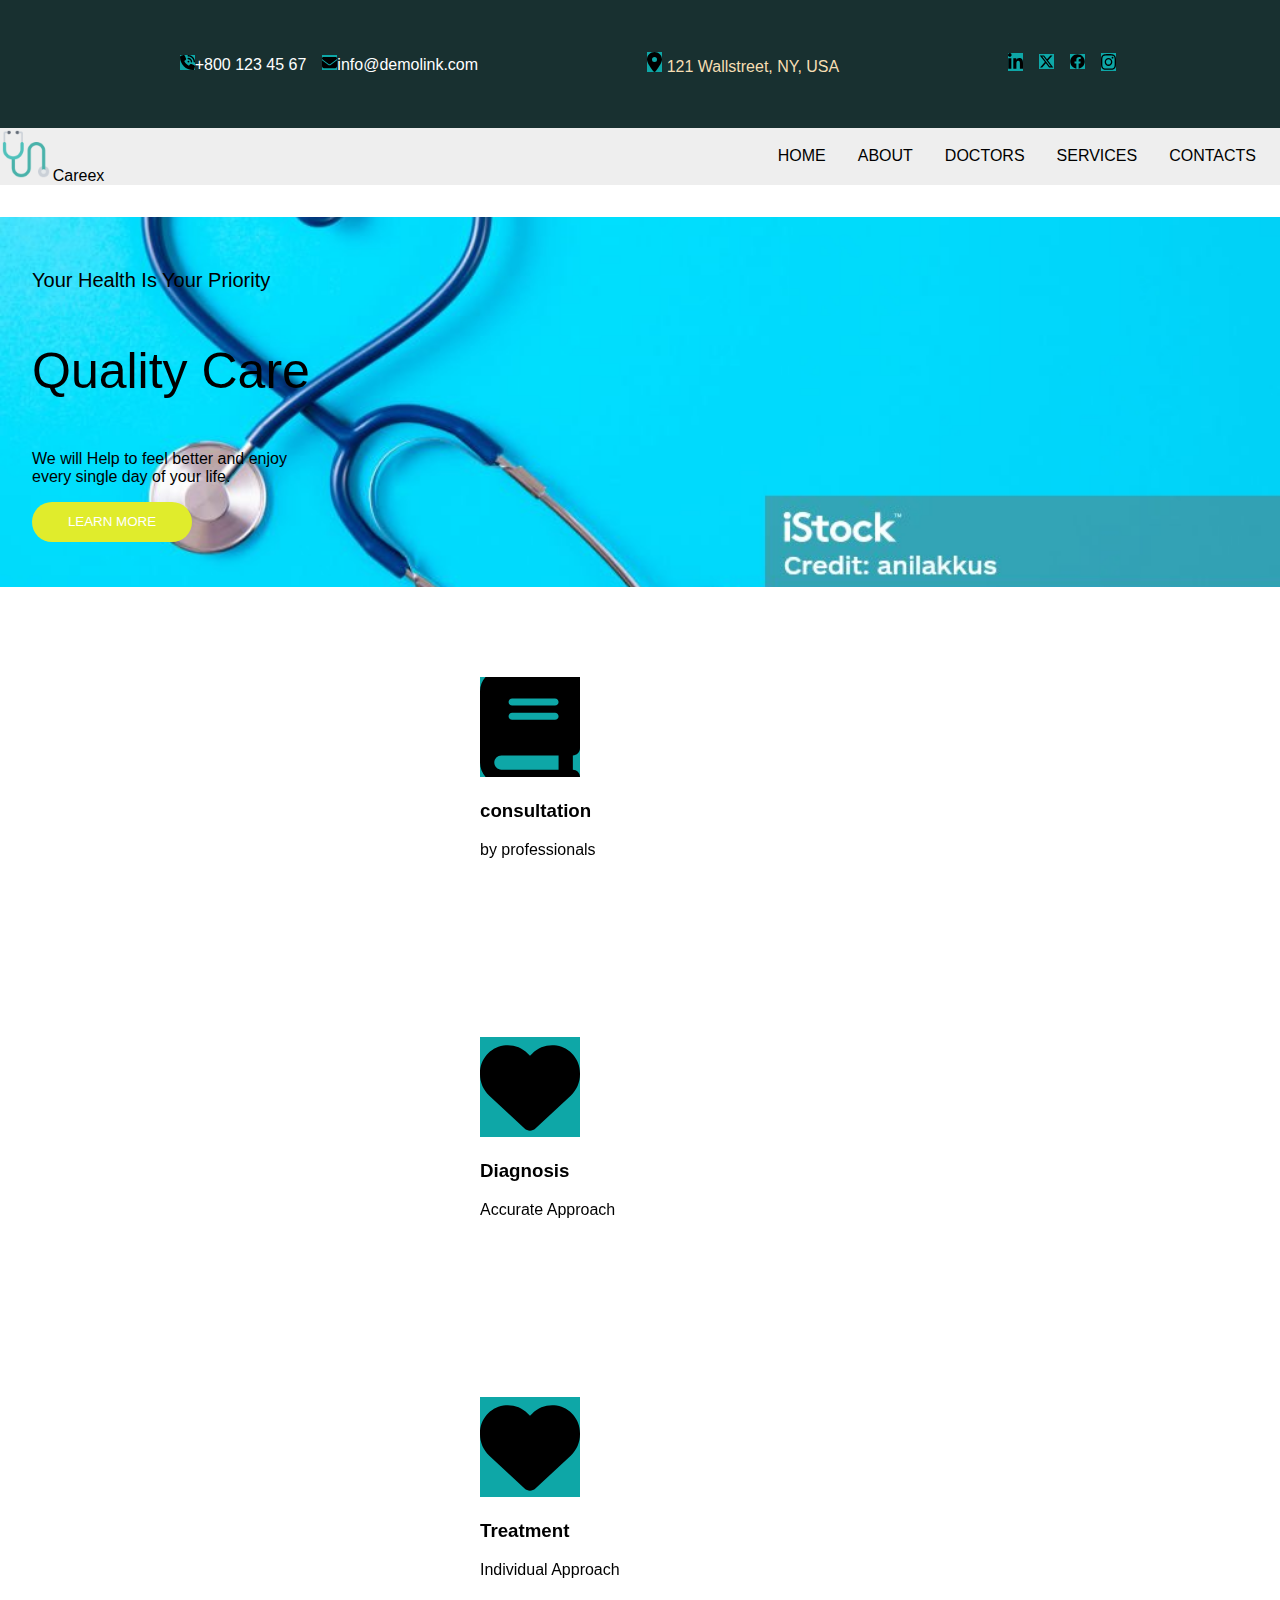
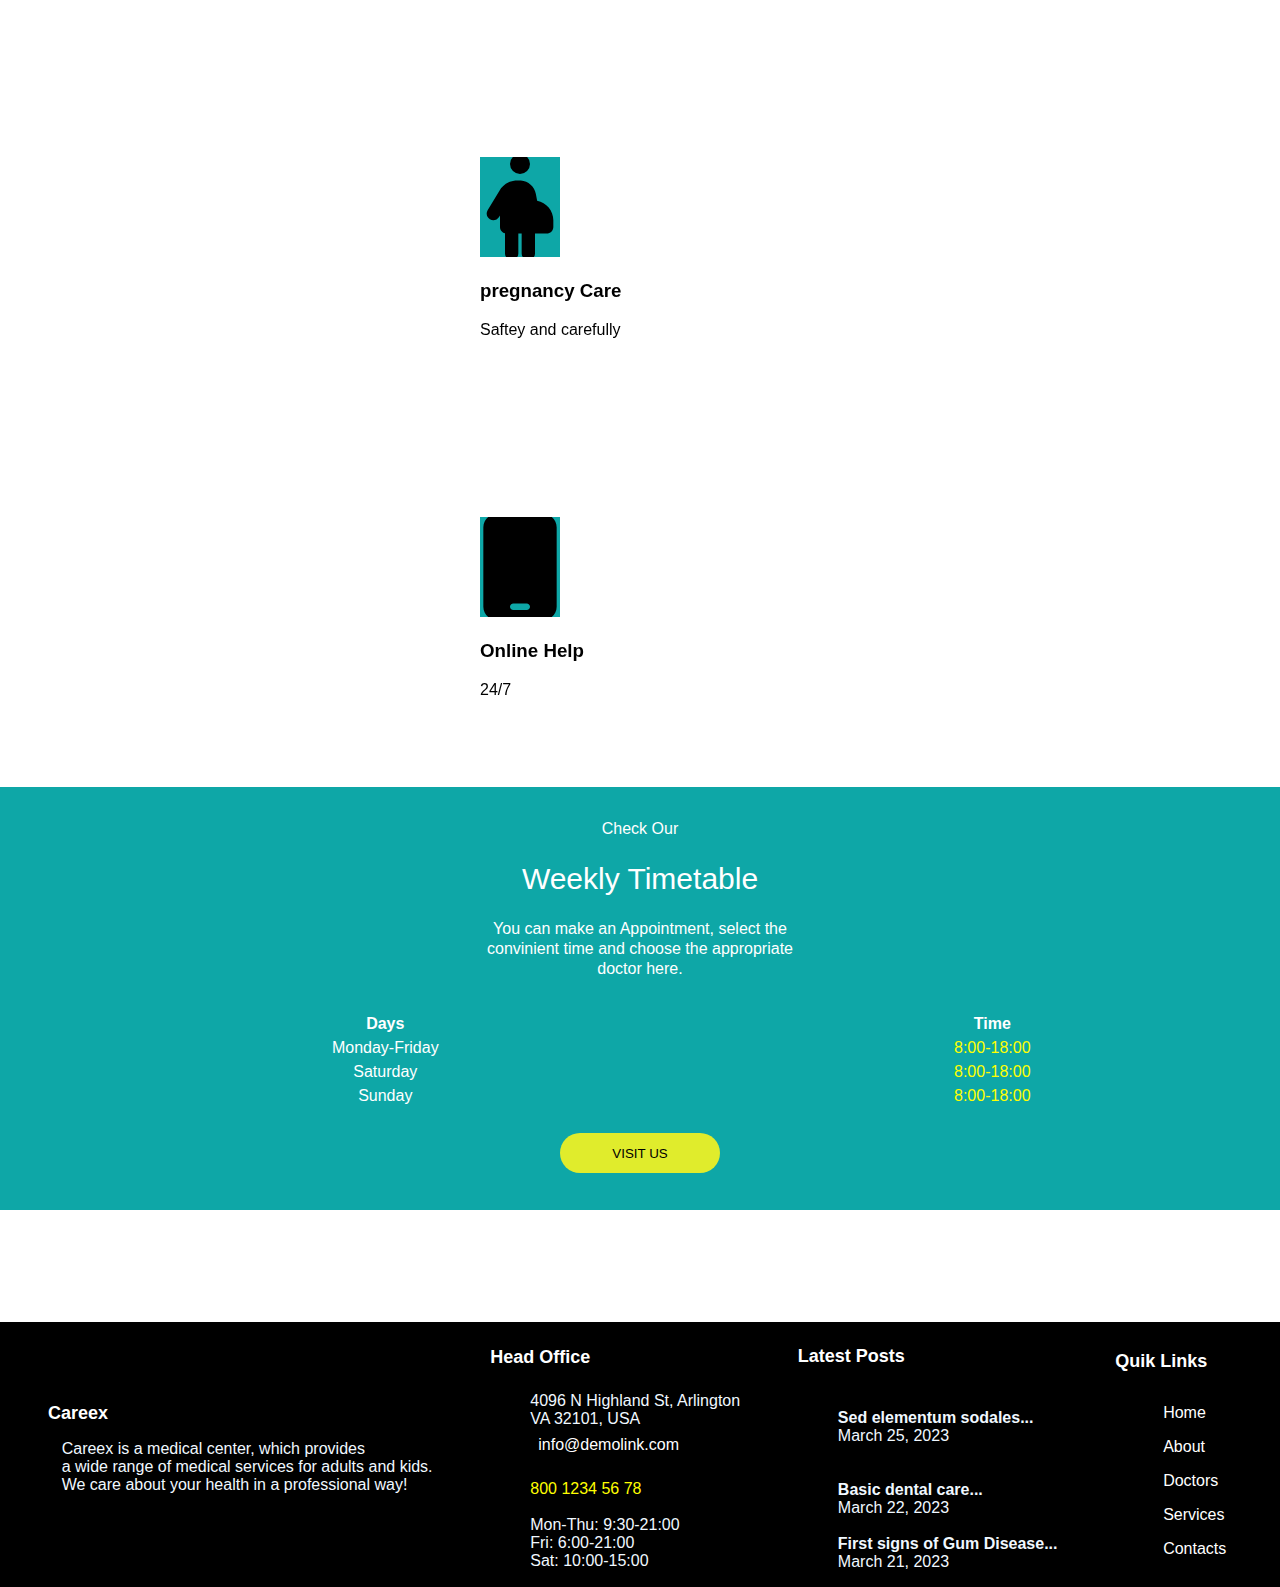
<file: index.html>
<!DOCTYPE html>
<html lang="en">
<head>
    <meta charset="UTF-8">
    <meta name="viewport" content="width=device-width, initial-scale=1.0">
    <link rel="stylesheet" href="late.css">
    <title>latemonster</title>
    <script src="Late.Js" defer></script>
</head>
<body>

<section class="header">

<div class="contacts">
  <a href="tel:+800 123 45 67"><img src="Images/phone.svg" 
    alt="contacts">+800 123 45 67</a>
    
  <a href="mailto:info@demolink.com"><img src="Images/mail.svg" 
    alt="contacts">info@demolink.com</a> </div>

<div>
  <img src="Images/locationb.svg" alt="contacts">
121 Wallstreet, NY, USA  </div>

<div class="social-links">
<a href="#"><img src="Images/linkedin-in.svg" alt="contacts"></a>
<a href="#"><img src="Images/x-twitter.svg" alt="contacts"></a>
<a href="#"><img src="Images/facebook.svg" alt="contacts"></a>
<a href="#"><img src="Images/instagram.svg" alt="contacts"></a>
</div>

</section>


  <header class="primary-header flex">
    <div>
      <img class="logo" src="logo.png" alt="logo">Careex 
    </div>
    <button class="mobile-nav" aria-controls="primary-navigation"
     aria-expanded="false">
    </button>
    <nav>
      <ul id="primary-navigation" class="primary-navigation flex"
      data-visible="false" aria-expanded="false">
        <li>
          <a href="index.html">HOME</a>
         </li>  
        <li> 
          <a href="about.html">ABOUT</a>
        </li>
        <li>
          <a href="doctors.html">DOCTORS</a>
        </li>
        <li>
          <a href="services.html">SERVICES</a>
        </li>
        <li>
          <a href="contacts.html">CONTACTS</a>
        </li>
    </ul>

    </nav>
       
    

  </header>
    
   
<div id="article">
  <p class="small">Your Health Is Your Priority</p> 
<p class="big">Quality Care</p>
<p>We will Help to feel better and enjoy <br>
    every single day of your life. <br>
</p>
 <button class="reach-out"><a href="about.html">LEARN MORE</a></button>
</div>

<div class="about-us">
  <div class="flip-card">
    <img src="Images/book-solid.svg" alt="consultation">
   <div class="text">
    <h3>consultation</h3>
    <p>by professionals</p>
  </div>
 
  </div>
</div>

<div class="about-us">
  <div class="flip-card">
    <img src="Images/heart-solid.svg" alt="consultation">
   <div class="text">
    <h3>Diagnosis</h3>
    <p>Accurate Approach</p>
  </div>
 
  </div>
</div>

<div class="about-us">
  <div class="flip-card">
    <img src="Images/heart-solid.svg" alt="consultation">
   <div class="text">
    <h3>Treatment</h3>
    <p>Individual Approach</p>
  </div>
 
  </div>
</div>

<div class="about-us">
  <div class="flip-card">
    <img src="Images/pregnant.svg" alt="consultation"  style="width: 80px;">
   <div class="text">
    <h3>pregnancy Care</h3>
    <p>Saftey and carefully</p>
  </div>
 
  </div>
</div>

<div class="about-us">
  <div class="flip-card">
    <img src="Images/mobile.svg" alt="consultation"  style="width: 80px;">
   <div class="text">
    <h3>Online Help</h3>
    <p>24/7</p>
  </div>
 
  </div>
</div>


<main>
    <P id="Check">Check Our</P>
    <p id="title">Weekly Timetable</p>
    <p>You can make an Appointment, select the <br>
    convinient time and choose the appropriate <br>
    doctor here.</p>
    <table>
        <tr>
        <th>Days</th>
        <th>Time</th>
    </tr>
    <tr>
        <td>Monday-Friday</td>
        <td class="time">8:00-18:00</td>
    </tr>
    <tr>
    <td>Saturday</td>
    <td class="time">8:00-18:00</td>
    </tr>
    <tr>
        <td>Sunday</td>
        <td class="time">8:00-18:00</td>
    </tr>
    </table>
    <a href="contacts.html"><button>VISIT US</button></a>
    </main>
    
      <div class="footer">
         <div class="row">
          <div class="footer-col">
  <h4 class="logo">Careex</h4>
  <p>Careex is a medical center, which provides <br>
     a wide range of medical services  for adults and kids. <br>
        We care about your health in a professional way! 
  </p>

          </div>
          <div class="footer-col">
              <h4>Head Office</h4>
              <ul>
     <li>4096 N Highland St, Arlington</li>
       <li>VA 32101, USA</li>
         <li><a href="mailto:info@demolink.com">info@demolink.com</a></li>
         <br>  <li  id="phonenum">800 1234 56 78</li> <br>

                <div id="date">
                <li >Mon-Thu: 9:30-21:00</li>
                <li>Fri: 6:00-21:00</li>
                <li>Sat: 10:00-15:00</li>
                </div>
                
              </ul>
              

                  </div>
                  <div class="footer-col">
                    <h4>Latest Posts</h4>
                      <ul>
                              
                                  <div class="Latest-posts">
                            <br>  <span>Sed elementum sodales...</span>
                                      <li>March 25, 2023</li> 
                                  </div> <br>
                                <div >
                                <br> <span>Basic dental care...</span>
                                        <li>March 22, 2023</li>
                                </div> <br>
                                <div>
                                      <span>First signs of Gum Disease...</span>
                                        <li>March 21, 2023</li>
                                </div>
                            
                            
                                  </div>
                                  <div class="footer-col">
                        <h4>Quik Links</h4>
                                      <ul>
             <a href="Index.html">Home</a>
                                            <a href="about.html">About</a>
                                          <a href="doctors.html">Doctors</a>
                                          <a href="services.html">Services</a>
                                          <a href="contacts.html">Contacts</a>
                                          
       </div>
    </div>
  </div>
</body>
</html>
</file>
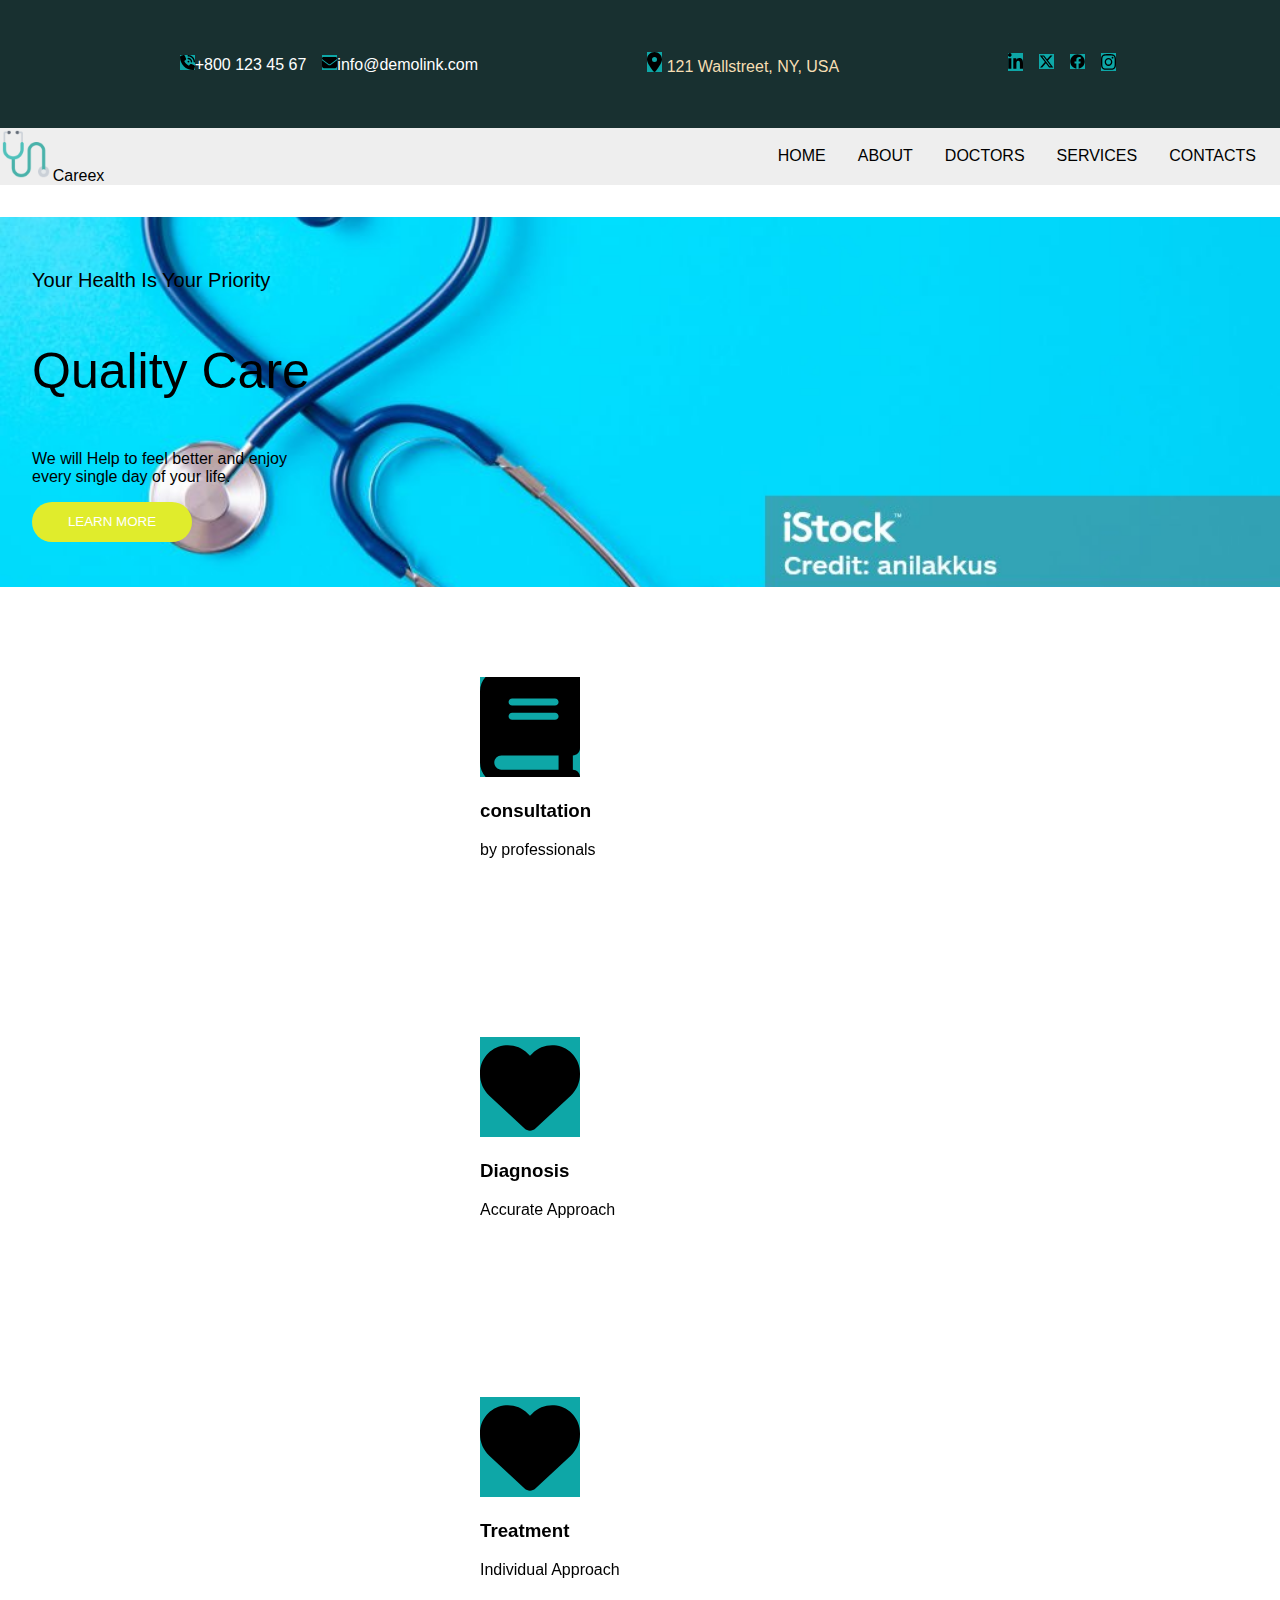
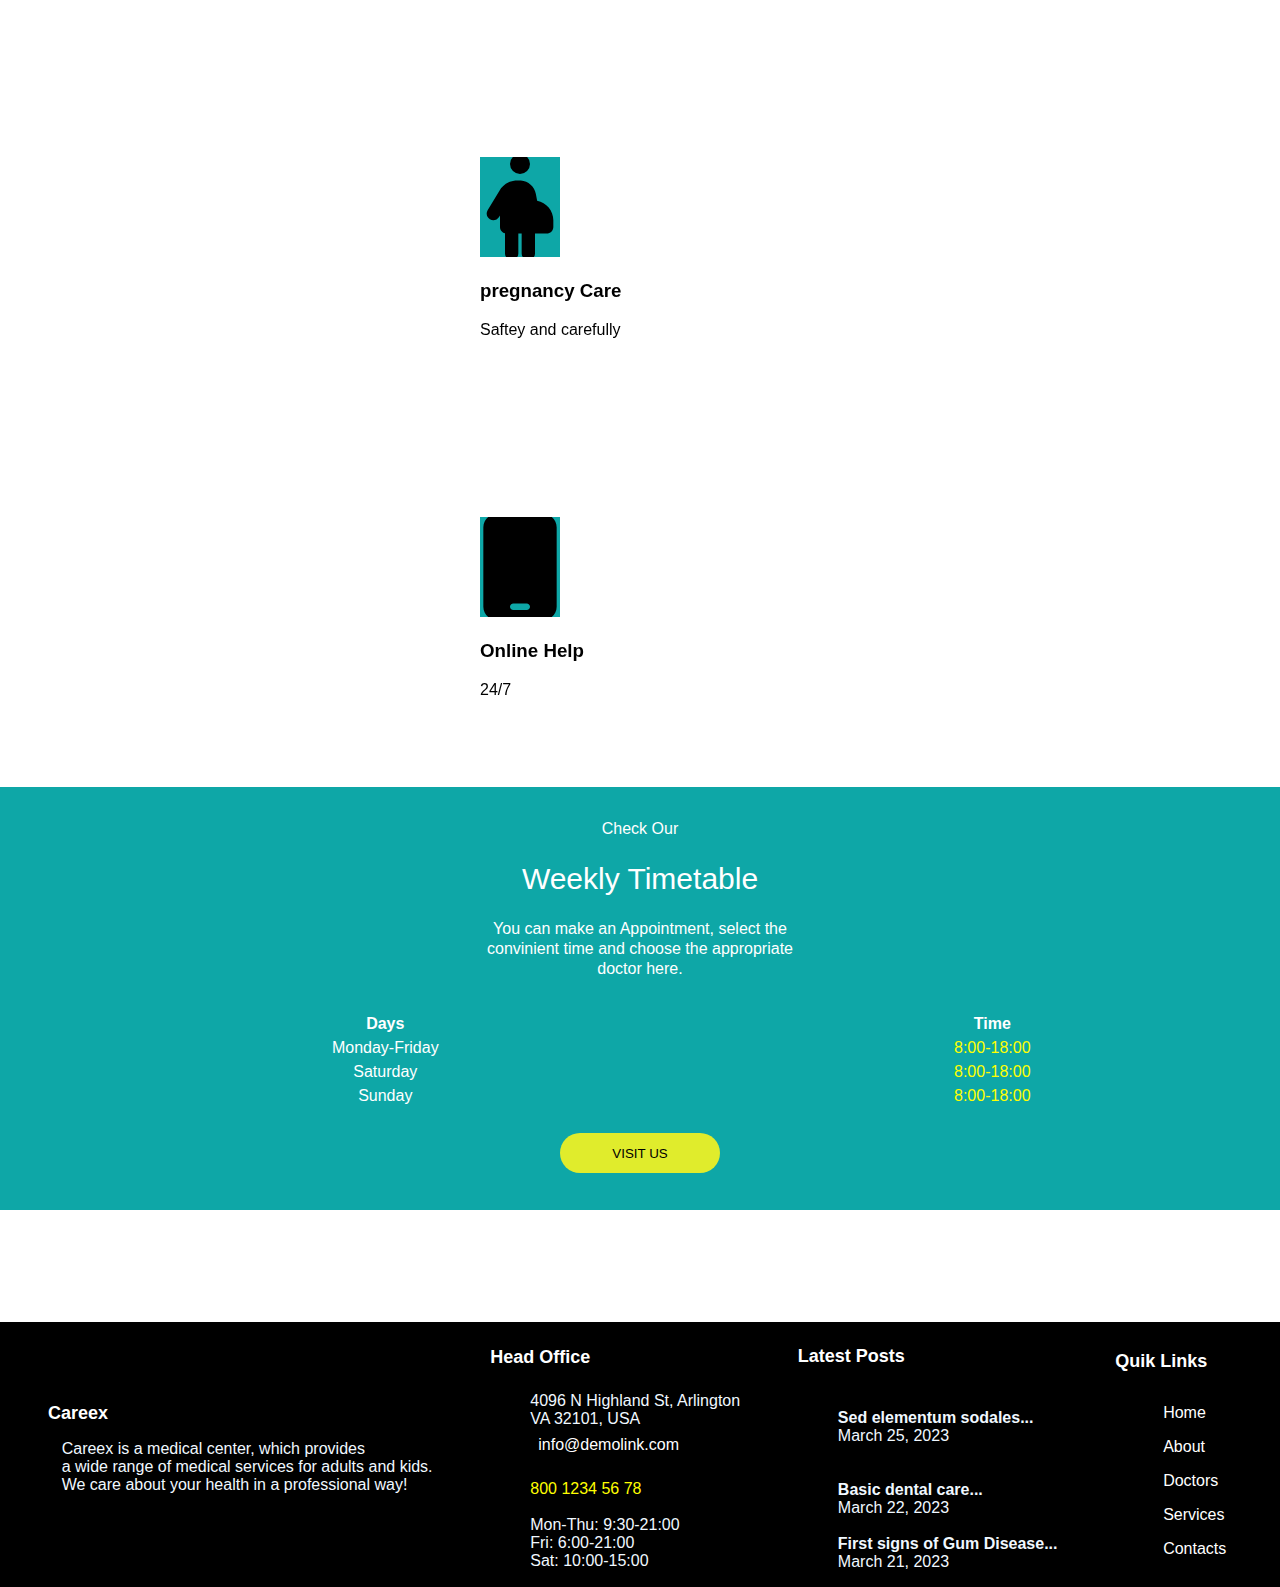
<file: Index.html>
<!DOCTYPE html>
<html lang="en">
<head>
    <meta charset="UTF-8">
    <meta name="viewport" content="width=device-width, initial-scale=1.0">
    <link rel="stylesheet" href="late.css">
    <title>latemonster</title>
    <script src="Late.Js" defer></script>
</head>
<body>

<section class="header">

<div class="contacts">
  <a href="tel:+800 123 45 67"><img src="Images/phone.svg" 
    alt="contacts">+800 123 45 67</a>
    
  <a href="mailto:info@demolink.com"><img src="Images/mail.svg" 
    alt="contacts">info@demolink.com</a> </div>

<div>
  <img src="Images/locationb.svg" alt="contacts">
121 Wallstreet, NY, USA  </div>

<div class="social-links">
<a href="#"><img src="Images/linkedin-in.svg" alt="contacts"></a>
<a href="#"><img src="Images/x-twitter.svg" alt="contacts"></a>
<a href="#"><img src="Images/facebook.svg" alt="contacts"></a>
<a href="#"><img src="Images/instagram.svg" alt="contacts"></a>
</div>

</section>


  <header class="primary-header flex">
    <div>
      <img class="logo" src="/Images/logo.png" alt="logo">Careex 
    </div>
    <button class="mobile-nav" aria-controls="primary-navigation"
     aria-expanded="false">
    </button>
    <nav>
      <ul id="primary-navigation" class="primary-navigation flex"
      data-visible="false" aria-expanded="false">
        <li>
          <a href="index.html">HOME</a>
         </li>  
        <li> 
          <a href="about.html">ABOUT</a>
        </li>
        <li>
          <a href="doctors.html">DOCTORS</a>
        </li>
        <li>
          <a href="services.html">SERVICES</a>
        </li>
        <li>
          <a href="contacts.html">CONTACTS</a>
        </li>
    </ul>

    </nav>
       
    

  </header>
    
   
<div id="article">
  <p class="small">Your Health Is Your Priority</p> 
<p class="big">Quality Care</p>
<p>We will Help to feel better and enjoy <br>
    every single day of your life. <br>
</p>
 <button class="reach-out"><a href="about.html">LEARN MORE</a></button>
</div>

<div class="about-us">
  <div class="flip-card">
    <img src="Images/book-solid.svg" alt="consultation">
   <div class="text">
    <h3>consultation</h3>
    <p>by professionals</p>
  </div>
 
  </div>
</div>

<div class="about-us">
  <div class="flip-card">
    <img src="Images/heart-solid.svg" alt="consultation">
   <div class="text">
    <h3>Diagnosis</h3>
    <p>Accurate Approach</p>
  </div>
 
  </div>
</div>

<div class="about-us">
  <div class="flip-card">
    <img src="Images/heart-solid.svg" alt="consultation">
   <div class="text">
    <h3>Treatment</h3>
    <p>Individual Approach</p>
  </div>
 
  </div>
</div>

<div class="about-us">
  <div class="flip-card">
    <img src="Images/pregnant.svg" alt="consultation"  style="width: 80px;">
   <div class="text">
    <h3>pregnancy Care</h3>
    <p>Saftey and carefully</p>
  </div>
 
  </div>
</div>

<div class="about-us">
  <div class="flip-card">
    <img src="Images/mobile.svg" alt="consultation"  style="width: 80px;">
   <div class="text">
    <h3>Online Help</h3>
    <p>24/7</p>
  </div>
 
  </div>
</div>


<main>
    <P id="Check">Check Our</P>
    <p id="title">Weekly Timetable</p>
    <p>You can make an Appointment, select the <br>
    convinient time and choose the appropriate <br>
    doctor here.</p>
    <table>
        <tr>
        <th>Days</th>
        <th>Time</th>
    </tr>
    <tr>
        <td>Monday-Friday</td>
        <td class="time">8:00-18:00</td>
    </tr>
    <tr>
    <td>Saturday</td>
    <td class="time">8:00-18:00</td>
    </tr>
    <tr>
        <td>Sunday</td>
        <td class="time">8:00-18:00</td>
    </tr>
    </table>
    <a href="contacts.html"><button>VISIT US</button></a>
    </main>
    
      <div class="footer">
         <div class="row">
          <div class="footer-col">
  <h4 class="logo">Careex</h4>
  <p>Careex is a medical center, which provides <br>
     a wide range of medical services  for adults and kids. <br>
        We care about your health in a professional way! 
  </p>

          </div>
          <div class="footer-col">
              <h4>Head Office</h4>
              <ul>
     <li>4096 N Highland St, Arlington</li>
       <li>VA 32101, USA</li>
         <li><a href="mailto:info@demolink.com">info@demolink.com</a></li>
         <br>  <li  id="phonenum">800 1234 56 78</li> <br>

                <div id="date">
                <li >Mon-Thu: 9:30-21:00</li>
                <li>Fri: 6:00-21:00</li>
                <li>Sat: 10:00-15:00</li>
                </div>
                
              </ul>
              

                  </div>
                  <div class="footer-col">
                    <h4>Latest Posts</h4>
                      <ul>
                              
                                  <div class="Latest-posts">
                            <br>  <span>Sed elementum sodales...</span>
                                      <li>March 25, 2023</li> 
                                  </div> <br>
                                <div >
                                <br> <span>Basic dental care...</span>
                                        <li>March 22, 2023</li>
                                </div> <br>
                                <div>
                                      <span>First signs of Gum Disease...</span>
                                        <li>March 21, 2023</li>
                                </div>
                            
                            
                                  </div>
                                  <div class="footer-col">
                        <h4>Quik Links</h4>
                                      <ul>
             <a href="Index.html">Home</a>
                                            <a href="about.html">About</a>
                                          <a href="doctors.html">Doctors</a>
                                          <a href="services.html">Services</a>
                                          <a href="contacts.html">Contacts</a>
                                          
       </div>
    </div>
  </div>
</body>
</html>
</file>
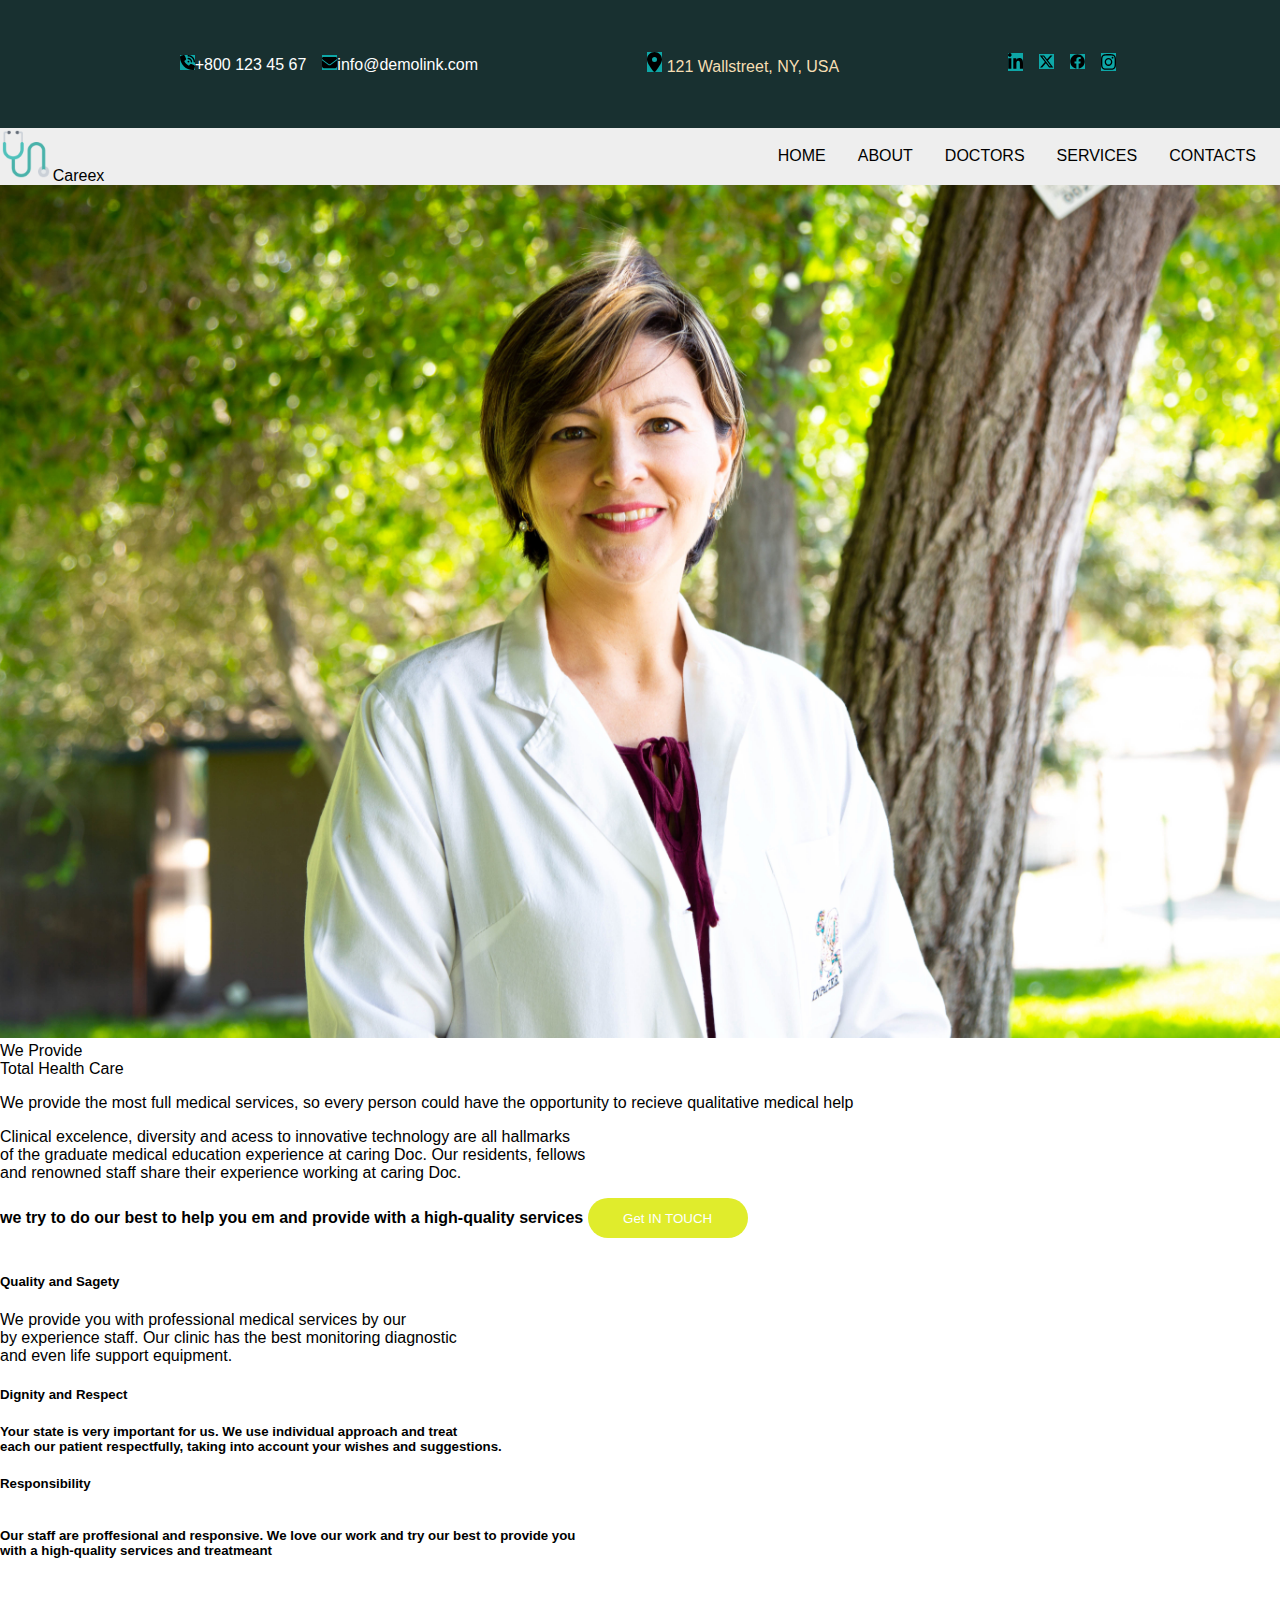
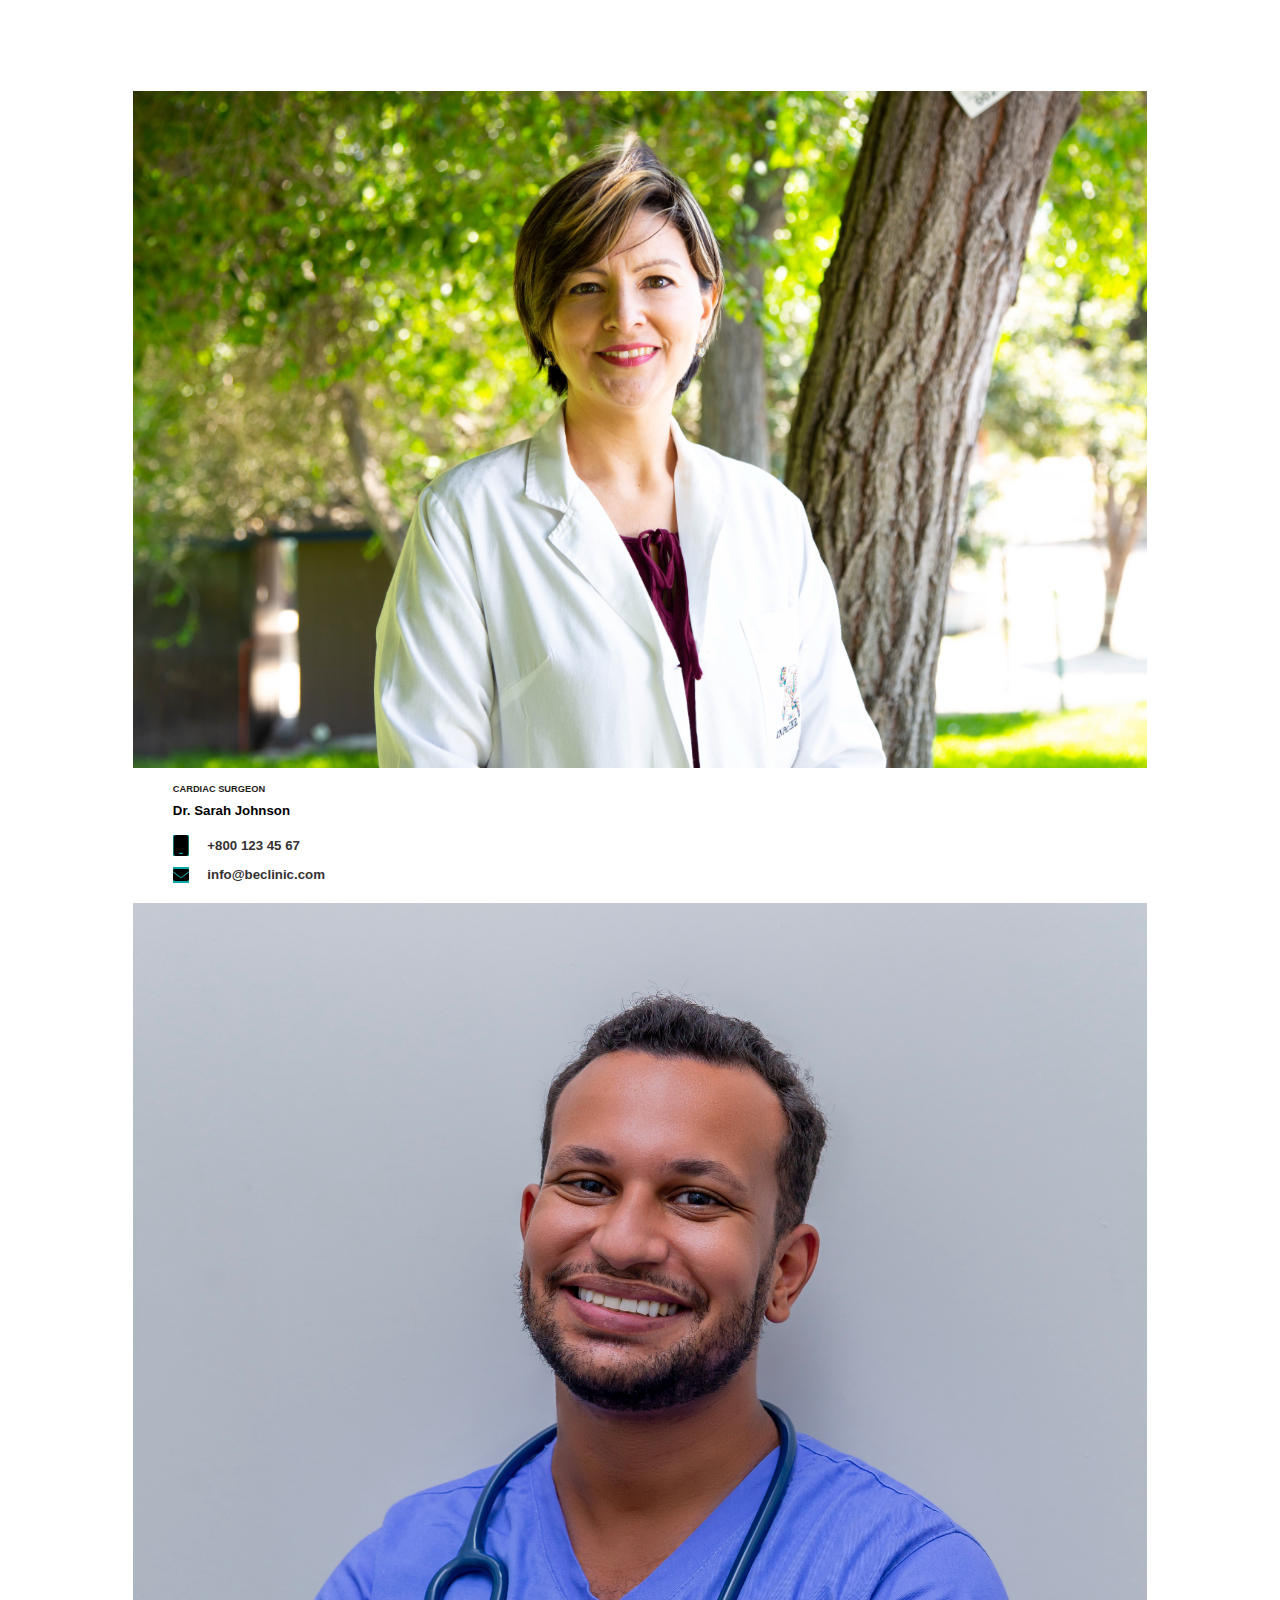
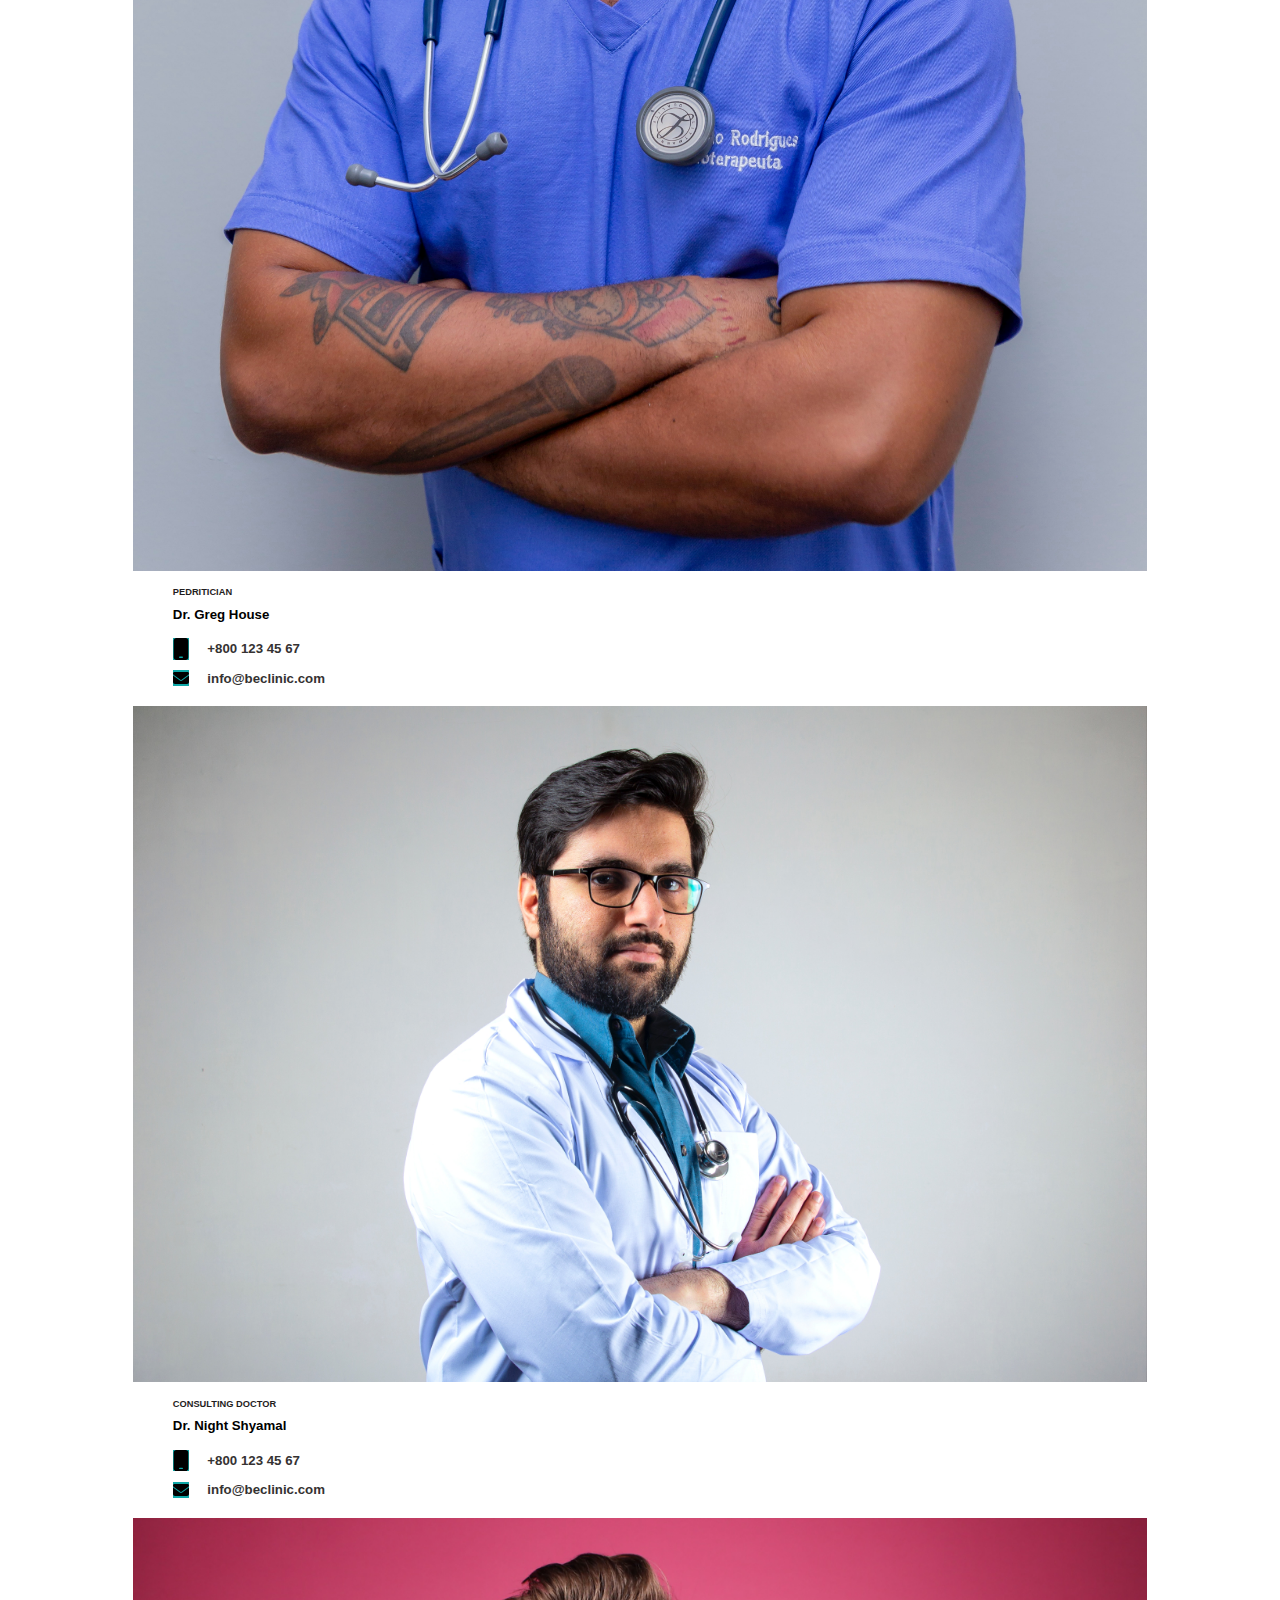
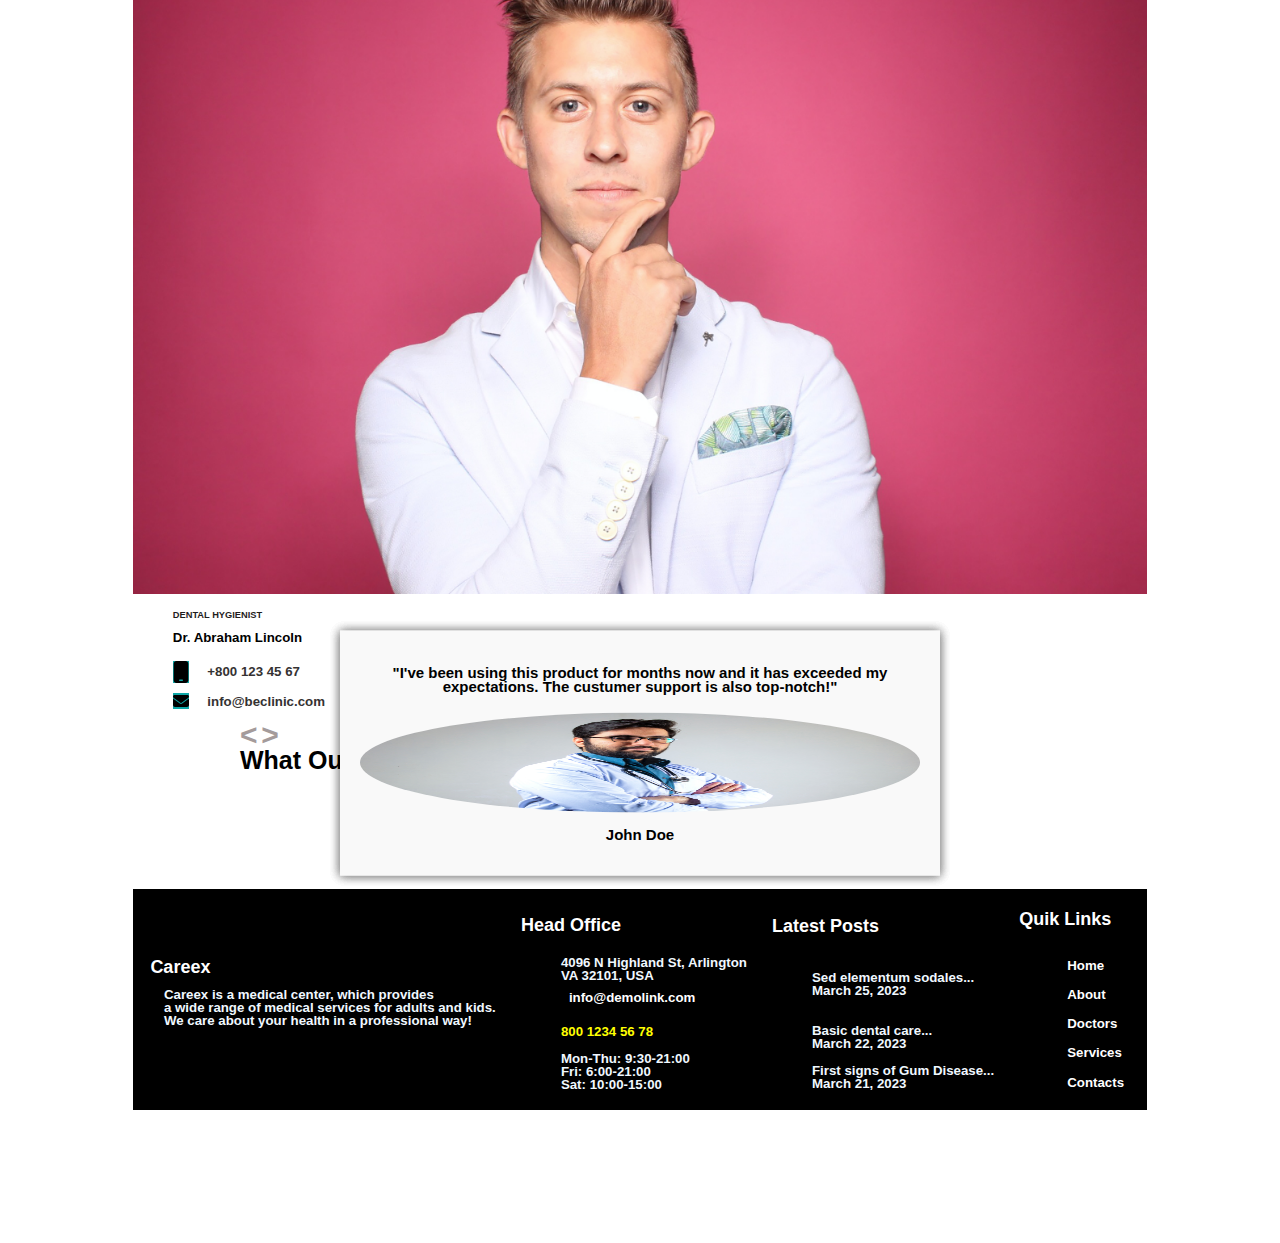
<file: about.html>
<!DOCTYPE html>
<html lang="en">
<head>
    <meta charset="UTF-8">
    <meta name="viewport" content="width=device-width, initial-scale=1.0">
    <title>about.html</title>
    <link rel="stylesheet" href="late.css">
    <script src="Late.Js" defer></script>
</head>
<body>
 

  <section class="header">

    <div class="contacts">
      <a href="tel:+800 123 45 67"><img src="Images/phone.svg" 
        alt="contacts">+800 123 45 67</a>
        
      <a href="mailto:info@demolink.com"><img src="Images/mail.svg" 
        alt="contacts">info@demolink.com</a> </div>
    
    <div>
      <img src="Images/locationb.svg" alt="contacts">
    121 Wallstreet, NY, USA  </div>
    
    <div class="social-links">
    <a href="#"><img src="Images/linkedin-in.svg" alt="contacts"></a>
    <a href="#"><img src="Images/x-twitter.svg" alt="contacts"></a>
    <a href="#"><img src="Images/facebook.svg" alt="contacts"></a>
    <a href="#"><img src="Images/instagram.svg" alt="contacts"></a>
    </div>
    
    </section>
    
    
      <header class="primary-header flex">
        <div>
          <img class="logo" src="logo.png" alt="logo">Careex 
        </div>
        <button class="mobile-nav" aria-controls="primary-navigation"
         aria-expanded="false">
        </button>
        <nav>
          <ul id="primary-navigation" class="primary-navigation flex"
          data-visible="false" aria-expanded="false">
            <li>
              <a href="index.html">HOME</a>
             </li>  
            <li> 
              <a href="about.html">ABOUT</a>
            </li>
            <li>
              <a href="doctors.html">DOCTORS</a>
            </li>
            <li>
              <a href="services.html">SERVICES</a>
            </li>
            <li>
              <a href="contacts.html">CONTACTS</a>
            </li>
        </ul>
    
        </nav>
           
        
    
      </header>
          
  

 <img src="Images/Humtu.jpg" alt="about">

    <div>We Provide <br>
   Total Health Care
<p> We provide the most full medical services, so every person could have the
  opportunity to recieve qualitative medical help 

<p>Clinical excelence, diversity and acess to innovative technology are all hallmarks <br>
of the graduate medical education experience at caring Doc. Our residents, fellows <br>
and renowned staff share their experience working at caring Doc. <br>
</p>
 <span>we try to do our best to help you em
  and provide with a high-quality services</span>

  <button> <a href="contacts.html">Get IN TOUCH</a></button>

<h5> Quality and Sagety </h5>
 We provide you with professional medical services by our <br>
by experience staff. Our clinic has the best monitoring diagnostic <br>
and even life support equipment. </p>

<h5> Dignity and Respect <h5>
Your state is very important for us. We use individual approach and treat <!--line break in browser not respected in this line--> <br>
each our patient respectfully, taking into account your wishes and suggestions. <br>

<h5> Responsibility <h5>
<br>Our staff are proffesional and responsive. We love our work and try our best to provide you <br>
with a high-quality services and treatmeant <br>



<div class="doctor-info">
  <div class="contact-info">
      <img src="Images/Humtu.jpg" alt="">
      <ul>
        <li class="role">CARDIAC SURGEON</li>
        <li class="name">Dr. Sarah Johnson</li> 
     <li> <img src="Images/mobile.svg" alt="contacts">
      <a href="tel:+800 123 45 67">+800 123 45 67</a></li> 
      <li>
          <img src="Images/mail.svg" alt="contacts">
          <a href="mailto:info@beclinic.com">info@beclinic.com</a>
      </li>
      </ul>
  </div>
  <div class="contact-info">
      <img src="Images/Rodrique.jpg" alt="">
      <ul>
        <li class="role">PEDRITICIAN</li>
        <li class="name">Dr. Greg House</li> 
     <li> <img src="Images/mobile.svg" alt="contacts">
      <a href="tel:+800 123 45 67">+800 123 45 67</a></li> 
      <li>
          <img src="Images/mail.svg" alt="contacts">
          <a href="mailto:info@beclinic.com">info@beclinic.com</a>
      </li>
      </ul>
  </div>
  
  <div class="contact-info">
      <img src="Images/Usmanu.jpg" alt="">
      <ul>
        <li class="role">CONSULTING DOCTOR</li>
        <li class="name">Dr. Night Shyamal</li> 
     <li> <img src="Images/mobile.svg" alt="contacts">
      <a href="tel:+800 123 45 67">+800 123 45 67</a></li> 
      <li>
          <img src="Images/mail.svg" alt="contacts">
          <a href="mailto:info@beclinic.com">info@beclinic.com</a>
      </li>
      </ul>
  </div>
  
  
  <div class="contact-info">
      <img src="Images/Austin.jpg" alt="">
      <ul>
        <li class="role">DENTAL HYGIENIST</li>
        <li class="name">Dr. Abraham Lincoln</li> 
     <li> <img src="Images/mobile.svg" alt="contacts">
      <a href="tel:+800 123 45 67">+800 123 45 67</a></li> 
      <li>
          <img src="Images/mail.svg" alt="contacts">
          <a href="mailto:info@beclinic.com">info@beclinic.com</a>
      </li>
      </ul>
  </div>

<div class="testimonial-container">
  <h3>What Our Clients Say</h3>
    <div class="testimonial">
      <div class="testimonial-text">
        <p>"I've been using this product  for months
          now and it has exceeded my expectations.
          The custumer support is also
          top-notch!"</p>
      </div>

<div class="testimonial-author">
  <img src="Images/Usmanu.jpg" alt="client 1"
  class="round-image">
  <p>John Doe</p>
</div>
</div>
  
<div class="testimonial">
  <div class="testimonial-text">
    <p>"I've been using this product  for months
      now and it has exceeded my expectations.
      The custumer support is also
      top-notch!"</p>
  </div>

<div class="testimonial-author">
<img src="Images/Usmanu.jpg" alt="client 1"
class="round-image">
<p>John Doe</p>
</div>
 </div>
  
 <div class="testimonial">
  <div class="testimonial-text">
    <p>"I've been using this product  for months
      now and it has exceeded my expectations.
      The custumer support is also
      top-notch!"</p>
  </div>

<div class="testimonial-author">
<img src="Images/Usmanu.jpg" alt="client 1"
class="round-image">
<p>John Doe</p>
</div>
 </div>

 <div class="testimonial">
  <div class="testimonial-text">
    <p>"I've been using this product  for months
      now and it has exceeded my expectations.
      The custumer support is also
      top-notch!"</p>
  </div>

<div class="testimonial-author">
<img src="Images/Usmanu.jpg" alt="client 1"
class="round-image">
<p>John Doe</p>
</div>
 </div>
  
<div class="carousel-controls">
<span class="carousel-control
left">&lt;</span>
 <span class="carousel-control
 right">&gt;</span>
</div>
</div>



<div class="footer">
  <div class="row">
   <div class="footer-col">
<h4 class="logo">Careex</h4>
<p>Careex is a medical center, which provides <br>
a wide range of medical services  for adults and kids. <br>
 We care about your health in a professional way! 
</p>

   </div>
   <div class="footer-col">
       <h4>Head Office</h4>
       <ul>
<li>4096 N Highland St, Arlington</li>
<li>VA 32101, USA</li>
  <li><a href="mailto:info@demolink.com">info@demolink.com</a></li>
  <br>  <li  id="phonenum">800 1234 56 78</li> <br>

         <div id="date">
         <li >Mon-Thu: 9:30-21:00</li>
         <li>Fri: 6:00-21:00</li>
         <li>Sat: 10:00-15:00</li>
         </div>
         
       </ul>
       

           </div>
           <div class="footer-col">
             <h4>Latest Posts</h4>
               <ul>
                       
                           <div class="Latest-posts">
                     <br>  <span>Sed elementum sodales...</span>
                               <li>March 25, 2023</li> 
                           </div> <br>
                         <div >
                         <br> <span>Basic dental care...</span>
                                 <li>March 22, 2023</li>
                         </div> <br>
                         <div>
                               <span>First signs of Gum Disease...</span>
                                 <li>March 21, 2023</li>
                         </div>
                     
                     
                           </div>
                           <div class="footer-col">
                 <h4>Quik Links</h4>
                               <ul>
      <a href="Index.html">Home</a>
                                     <a href="Index.html">About</a>
                                   <a href="Index.html">Doctors</a>
                                   <a href="Index.html">Services</a>
                                   <a href="Index.html">Contacts</a>
                                   
</div>
</div>
</div>

</body>
</html>
</file>
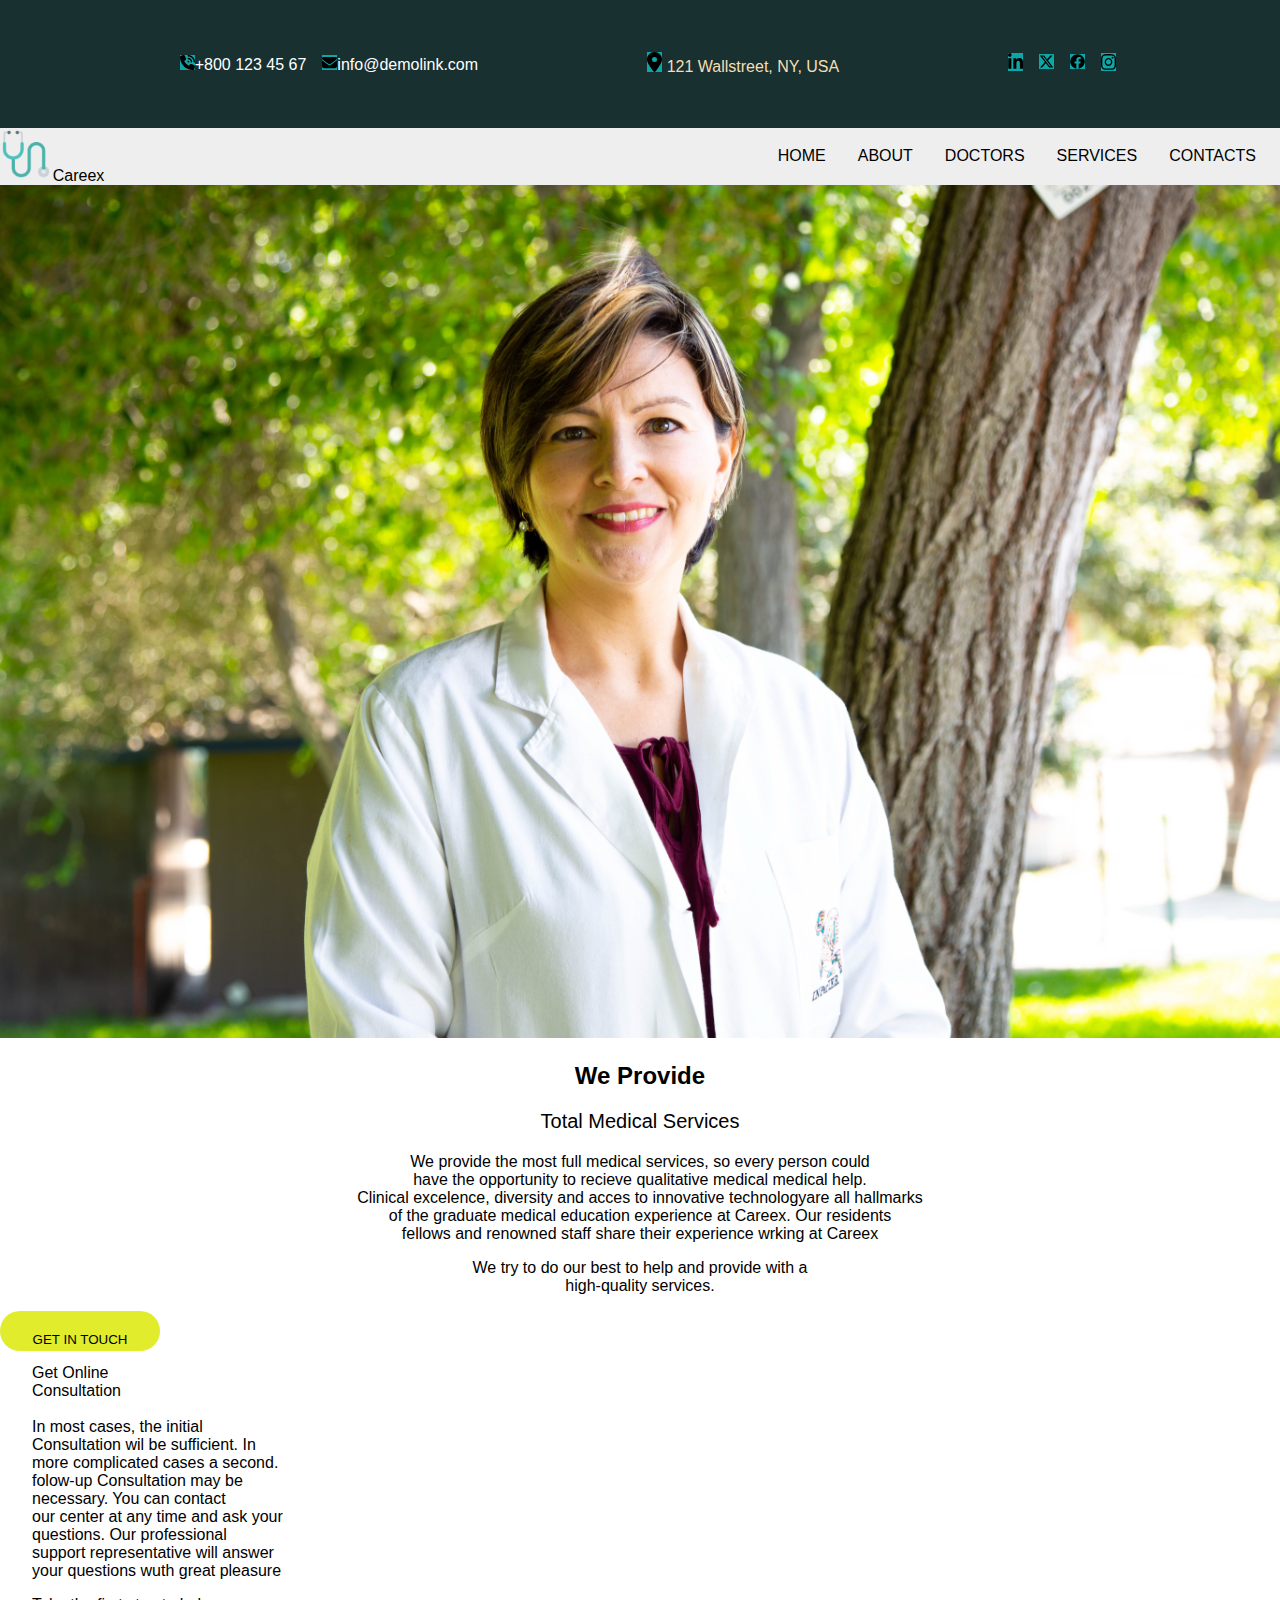
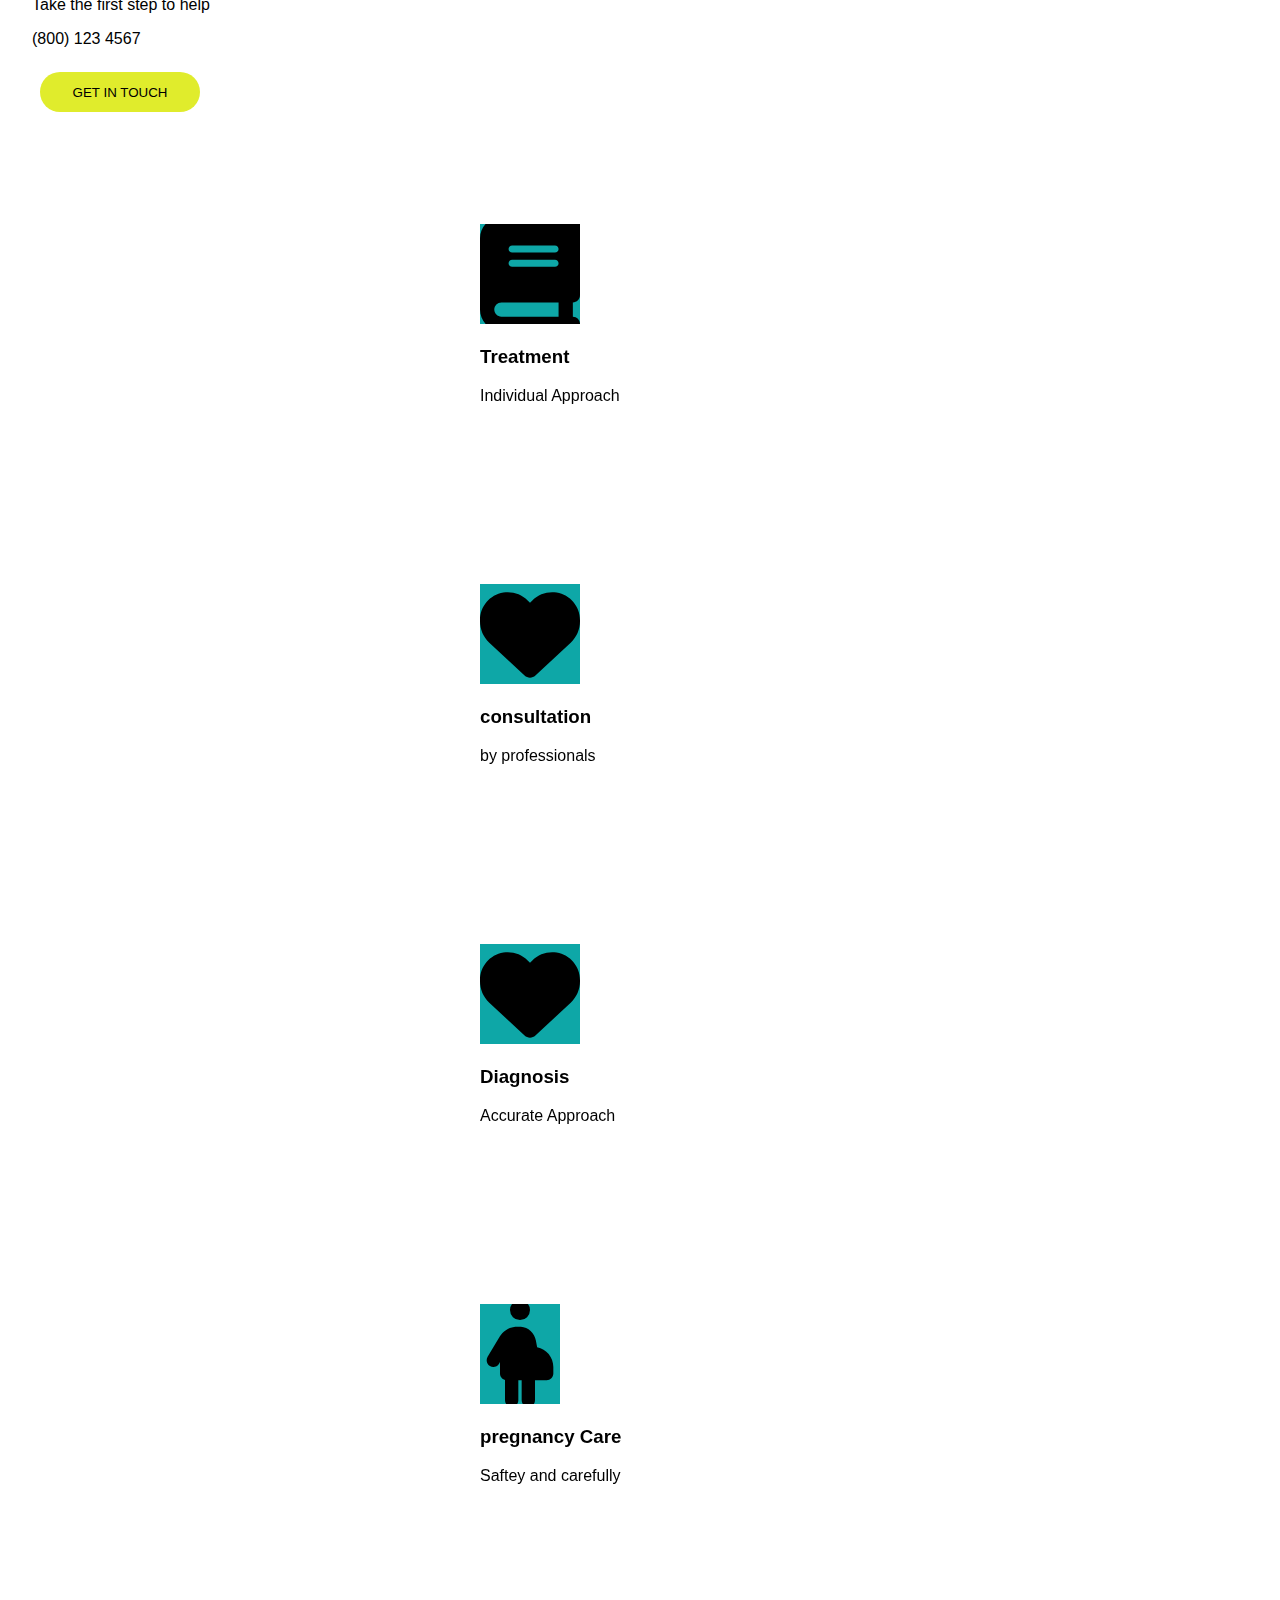
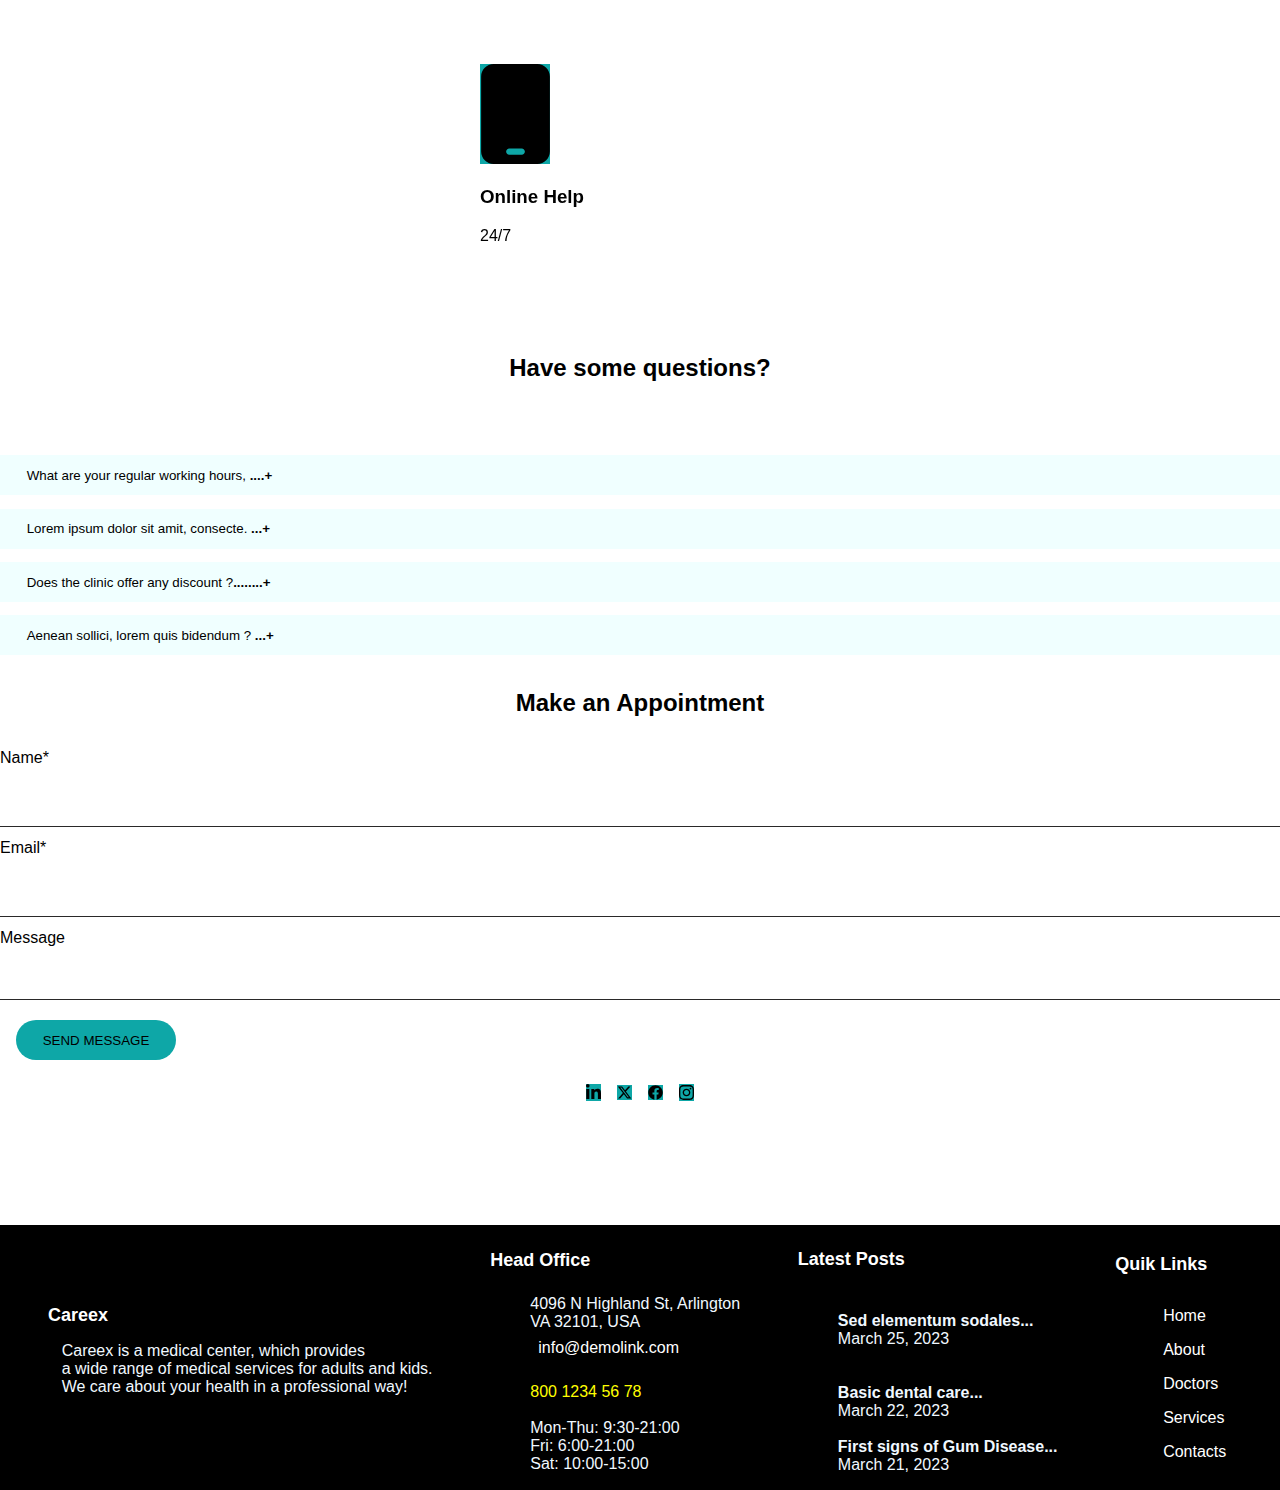
<file: services.html>
<!DOCTYPE html>
<html lang="en">
<head>
    <meta charset="UTF-8">
    <meta name="viewport" content="width=device-width, initial-scale=1.0">
    <title> index.Services</title>
    <link rel="stylesheet" href="late.css">
    <script src="Late.Js" defer></script>
</head>
<body>
  
  
<section class="header">

  <div class="contacts">
    <a href="tel:+800 123 45 67"><img src="Images/phone.svg" 
      alt="contacts">+800 123 45 67</a>
      
    <a href="mailto:info@demolink.com"><img src="Images/mail.svg" 
      alt="contacts">info@demolink.com</a> </div>
  
  <div>
    <img src="Images/locationb.svg" alt="contacts">
  121 Wallstreet, NY, USA  </div>
  
  <div class="social-links">
  <a href="#"><img src="Images/linkedin-in.svg" alt="contacts"></a>
  <a href="#"><img src="Images/x-twitter.svg" alt="contacts"></a>
  <a href="#"><img src="Images/facebook.svg" alt="contacts"></a>
  <a href="#"><img src="Images/instagram.svg" alt="contacts"></a>
  </div>
  
  </section>
  
  
    <header class="primary-header flex">
      <div>
        <img class="logo" src="logo.png" alt="logo">Careex 
      </div>
      <button class="mobile-nav" aria-controls="primary-navigation"
       aria-expanded="false">
      </button>
      <nav>
        <ul id="primary-navigation" class="primary-navigation flex"
        data-visible="false" aria-expanded="false">
          <li>
            <a href="index.html">HOME</a>
           </li>  
          <li> 
            <a href="about.html">ABOUT</a>
          </li>
          <li>
            <a href="doctors.html">DOCTORS</a>
          </li>
          <li>
            <a href="services.html">SERVICES</a>
          </li>
          <li>
            <a href="contacts.html">CONTACTS</a>
          </li>
      </ul>
  
      </nav>
         
      
  
    </header>
       
 <img src="Images/Humtu.jpg" alt="about"> 

  </div>
    <h2>We Provide</h2>
    <p style="text-transform: capitalize;  font-size: 20px; font-weight: 20px; text-align: center;">Total Medical Services</p>
    <article style="text-align: center;"> We provide the most full medical services, so every person could <br>
    have the opportunity to recieve qualitative medical medical help. <br>
    Clinical excelence, diversity and acces to innovative technologyare all hallmarks <br>
    of the graduate medical education experience at Careex. Our residents <br>
    fellows and renowned staff share their experience wrking at Careex <br>
     <p>We try to do our best to help and provide with a <br>
    high-quality services.  </article>

  <button>   <a href="contacts.html"></a> GET IN TOUCH </a></button>
<article class="article">
    <div>
        Get Online <br>
        Consultation <br>
    <br> In most cases, the initial <br>
     Consultation wil be sufficient. In <br>
     more complicated cases  a second. <br>
    folow-up Consultation may be <br>
    necessary.  You can contact <br>
    our center at any time and ask your <br>
    questions. Our professional <br>
    support representative will answer <br>
    your questions wuth great pleasure <br>

    <p>Take the first step to help</p>
    <p>(800) 123 4567</p>
     
    <a href="contacts.html"> <button>GET IN TOUCH</button></a>
    </div>

  </article>


  <div class="about-us">
    <div class="flip-card">
      <img src="Images/book-solid.svg" alt="consultation">
     <div class="text">
      <h3>Treatment</h3>
      <p>Individual Approach</p>
    </div>
   
    </div>
  </div>


  <div class="about-us">
    <div class="flip-card">
      <img src="Images/heart-solid.svg" alt="consultation">
     <div class="text">
      <h3>consultation</h3>
      <p>by professionals</p>
    </div>
   
    </div>
  </div>
  
  <div class="about-us">
    <div class="flip-card">
      <img src="Images/heart-solid.svg" alt="consultation">
     <div class="text">
      <h3>Diagnosis</h3>
      <p>Accurate Approach</p>
    </div>
   
    </div>
  </div>
  
  

  
  <div class="about-us">
    <div class="flip-card">
      <img src="Images/pregnant.svg" alt="consultation" style="width: 80px;">
     <div class="text">
      <h3>pregnancy Care</h3>
      <p>Saftey and carefully</p>
    </div>
   
    </div>
  </div>
  
  <div class="about-us">
    <div class="flip-card">
      <img src="Images/mobile.svg" alt="consultation" style="width: 70px;">
     <div class="text">
      <h3>Online Help</h3>
      <p>24/7</p>
    </div>
   
    </div>
  </div>
  
<h2>Have some questions?</h2><br>
  
<br><div class="accordion"><br>
  <button class="accordion-toggle">What are your regular working hours,  
    <span>....+</span></button>
<div class="accordion-content">
  <p>Our doctors must work bay an appointment. Unfortuntately,
     sometimes appointments. Lorem ipsum, dolor sit amet consectetur
      adipisicing elit. Eum, voluptatum numquam. Maiores distinctio aliquid, 
     mollitia ipsum eum reprehenderit quibusdam alias.
  </p>
</div>
</div>


<div class="accordion">
  <button class="accordion-toggle">Lorem ipsum dolor sit amit,
    consecte.  <span>...+</span></button>
<div class="accordion-content">
  <p>Our doctors must work bay an appointment. Unfortuntately,
     sometimes appointments. Lorem ipsum, dolor sit amet consectetur
      adipisicing elit. Eum, voluptatum numquam. Maiores distinctio aliquid, 
     mollitia ipsum eum reprehenderit quibusdam alias.
  </p>
</div>
</div>

<div class="accordion">
  <button class="accordion-toggle">Does the clinic offer any discount 
    ?<span>........+</span></button>
<div class="accordion-content">
  <p>Our doctors must work bay an appointment. Unfortuntately,
     sometimes appointments. Lorem ipsum, dolor sit amet consectetur
      adipisicing elit. Eum, voluptatum numquam. Maiores distinctio aliquid, 
     mollitia ipsum eum reprehenderit quibusdam alias.
  </p>
</div>
</div>

<div class="accordion">
  <button class="accordion-toggle">Aenean sollici, lorem quis 
    bidendum ?  <span>...+</span></button>
<div class="accordion-content">
  <p>Our doctors must work bay an appointment. Unfortuntately,
     sometimes appointments. Lorem ipsum, dolor sit amet consectetur
      adipisicing elit. Eum, voluptatum numquam. Maiores distinctio aliquid, 
     mollitia ipsum eum reprehenderit quibusdam alias.
  </p>
</div>
</div>

    <div>

      <form action="">

   <h2>Make an Appointment</h2>

   <label for="Name">Name*</label>
   <input type="text" id="Name" >

  <label for="Email">Email*</label>
   <input type="text" id="email" name="email">
  
   <label for="message">Message</label>
   <textarea  type="text "name="message" id="text" 
 > </textarea>
   
   <button class="reachout" type="Submit" value="Submit">SEND MESSAGE</button>   
      </form>
  </div>
  
<div id="social-handle" class="social-links">
  <a href="#"><img src="Images/linkedin-in.svg" alt="contacts"></a>
  <a href="#"><img src="Images/x-twitter.svg" alt="contacts"></a>
  <a href="#"><img src="Images/facebook.svg" alt="contacts"></a>
  <a href="#"><img src="Images/instagram.svg" alt="contacts"></a>
  </div>


  
  <div class="footer">
    <div class="row">
     <div class="footer-col">
<h4 class="logo">Careex</h4>
<p>Careex is a medical center, which provides <br>
a wide range of medical services  for adults and kids. <br>
   We care about your health in a professional way! 
</p>

     </div>
     <div class="footer-col">
         <h4>Head Office</h4>
         <ul>
<li>4096 N Highland St, Arlington</li>
  <li>VA 32101, USA</li>
    <li><a href="mailto:info@demolink.com">info@demolink.com</a></li>
    <br>  <li  id="phonenum">800 1234 56 78</li> <br>

           <div id="date">
           <li >Mon-Thu: 9:30-21:00</li>
           <li>Fri: 6:00-21:00</li>
           <li>Sat: 10:00-15:00</li>
           </div>
           
         </ul>
         

             </div>
             <div class="footer-col">
               <h4>Latest Posts</h4>
                 <ul>
                         
                             <div class="Latest-posts">
                       <br>  <span>Sed elementum sodales...</span>
                                 <li>March 25, 2023</li> 
                             </div> <br>
                           <div >
                           <br> <span>Basic dental care...</span>
                                   <li>March 22, 2023</li>
                           </div> <br>
                           <div>
                                 <span>First signs of Gum Disease...</span>
                                   <li>March 21, 2023</li>
                           </div>
                       
                       
                             </div>
                             <div class="footer-col">
                   <h4>Quik Links</h4>
                                 <ul>
        <a href="Index.html">Home</a>
                                       <a href="Index.html">About</a>
                                     <a href="Index.html">Doctors</a>
                                     <a href="Index.html">Services</a>
                                     <a href="Index.html">Contacts</a>
                                     
  </div>
</div>
</div>


</body>
</html>
</file>
<file: late.css>
* {
    font-family: sans-serif; 
  box-sizing: border-box;
align-items: center;
}

:root {
    --gap: 2rem;
    --color: rgb(14, 167, 167);
}

.header {
    overflow: hidden;
    display: flex;
   
    justify-content: space-evenly;
    flex-wrap: wrap ;
gap: 0.34em;
 padding-left: 1em;
    height: 08rem;
    background-color: #183030;
   color: wheat;
}

img[alt="contacts"] {
    width: 15px;
    background-color: var(--color);
}/* sets the width of svg images with alt attribute of contacts */

.contacts {
    display: flex;
    top: 0;
 
    
}

.social-links, a {
    display: flex;
    padding-right: 0em;
    bottom: 0rem;
}




/*Primary-header*/


.logo {
    width: 3em; 
 margin: 0.15rem;
}


.flex {
        display: flex;
        --gap: 1rem;
}



.primary-header {
    margin-top: 0;
padding: 0;
justify-content: space-between;
height: 5.5%;
align-items: center;
    background-color: rgba(236, 236, 236, 0.887);
    flex-wrap: wrap;
   
   
  
}

.primary-navigation {
   list-style: none;
   padding: 0;
   margin: 0;
   
}

.primary-navigation li {
    margin-inline-end: var(--pad, 1rem);

}

.primary-navigation  a {
    color: black;
} 
.primary-navigation li:hover {
    
background-color: var(--color);

}

body {
    overflow-x: hidden;
    margin: 0;
}

.mobile-nav {
    display: none;
}

#article{
    background-image: url(Images/Sthesthoscope.jpg);
    background-repeat: no-repeat;
    background-position: center;
    background-size: cover;
    background-attachment: scroll;
  color: black;
  
  margin-top: 2rem;
  padding: 2em;
   }/* styles the first background photo and it text  in the index page */

  
@media (max-width: 43em) {
    .primary-navigation {
        --gap: 2rem;
        position: fixed;
          inset: 0 0 0 40%;
          flex-direction: column;
          padding: min(10vh, 6rem);
          margin-top: 0em;
          padding-left: 1rem;
          background-color: rgb(221, 240, 240);
         transform: translateX(100%);
       transition: transform 0.25s  ease-out;
      }
.primary-navigation li {
    padding: 0;
}


.primary-navigation[data-visible="true"] {
    transform: translateX(0%);
    box-shadow:  2px 4px 60em 3em #333; 

}

.primary-navigation[data-visible="true"] {
    .mobile-nav {
        position: fixed;
    }
}



 .mobile-nav {
            display: block;
            position: absolute;
            background-image: url("bars-solid(1).svg");
            background-repeat: no-repeat;
            background-position: center;
            background-color: aqua;
            cursor: pointer;
            width: 2.5rem;
            aspect-ratio: 1;
            top: 10em;
            right: 0.50rem;
            border: none;
            border-radius: 0.40em;
            z-index: 1;
        }
        .mobile-nav[aria-expanded="true"] {
           background-image: url(Images/close.svg);
           top: 2em;
             }
     
}/* The media query here helps control the hambuger button and how 
the navigation menu will be accessed*/
   

.about-us {
    perspective: 1000%;  /* Gives the card 3D effect*/
   display: flex;
   justify-content: center;
   align-items: center;
 width: 50%;
height: 40vh;
margin: auto;

} /*styles the card */


.flip-card{
    width: 50%;
    height: 50%;
    position: relative;
    transform-style: preserve-3d;
    transition: transform 0.6s;
  
}


.about-us .flip-card img {
    width: 100px;
    height: 100px;
    align-content: center;
    backface-visibility: hidden;
    object-fit: cover;
background-color: var(--color);
z-index: 0;

}

.flip-card:hover {
    transform: rotateX(180deg);

}


.text {
position: absolute;
width: 100%;
 margin: auto;
}
 
  
.flip-card:hover .text {
    display: none;

}



.flip-card::before {
    content: "";
    position: absolute;
    top: 0;
   left: 0;
    width: 100%;
    height: 100%;
    background-image: url(Images/Austin.jpg);
    background-repeat: no-repeat;
    background-size: contain;
    backface-visibility: hidden;
    transform: rotateX(180deg);
   
}



.small {
    margin-top: 1em;
    font-size: 20px;
  
}

.big {
    font-size: 50px;
} 

button {
background-color: rgb(224, 236, 44);
opacity: 1;
width: 160px;
height: 3em;
border: none;
border-radius: 72px;
margin-bottom: 1em;
}


main, table {
    background-color: var(--color);
    padding: 1rem;
  color: white;
  line-height: 20px;
  width: 100vw;
margin: 0%;
 
}

main, table {
    width: 100%;
    text-align: center;
}
#check {
    font-size: x-large;
    padding-right: 100px;
} /*styles the top main text "check our*/
#title {
font-size: 30px;}

.time {
    color: yellow;
} /*gives a yellow color to the time in the table*/

/*styles to footer starts here*/


.footer{
    width: 100%;
    background-color: black;
    color: aliceblue; 
margin-top: 7rem;

}




.row{
    width: 100%;
    display: flex;
    justify-content: space-evenly;
    gap: 0.75em;

  
}

.row p {
    padding-left: 1rem;
   
}

ul {
    list-style: none;
}


.footer-col h4{
    font-size: 18px;
    color: white;
    text-transform: capitalize;
   
   }

   #phonenum  {
    color: yellow;
   } /* gives the phone number a yellow color*/

   footer, a {
text-decoration: none;
display: block;
padding: 0.5rem;
color: white;
 }

  .footer a:hover {
    background-color: aqua;
    color: black;
  }

  /* Media Query for the footer*/
  @media(max-width: 35em) {
   .row {
flex: 1;
flex-direction: column;
    }
.row {
    padding: 0;
}

.footer-col:nth-child(1) {
    padding-left: 2.8em;
}

  }
    

    


/* style to about page starts below */

img[alt="about"] {
    width: 100%;
    margin-right: auto;
}/*the top most photo in about page*/

span {
    font-weight: bold;
    text-align: center;
}

.testimonial-container {
    position: relative;
    width: 100%;
    max-width: 800px;
    margin: 0 auto;
}

.testimonial {
    position: absolute;
    top: 50%;
    left: 50%;
    transform: translate(-50%, -50%);
    width: 80%;
    max-width: 600px;
    padding: 20px;
    background-color: #f9f9f9;
    box-shadow: 0px 0px 10px rgba(0, 0, 0, 0.2);
    text-align: center;
   
}

.testimonial-container h3 {
    font-size: 25px;
    margin-bottom: 10px;
}

.testimonial p {
    font-size: 15px;

}

.testimonial-author {
    display: flex;
    flex-direction: column;
    align-items: center;
    margin-top: 20px;
}

.round-image {
    width: 100px;
    height: 100px;
    border-radius: 50%;
}

.carousel-controls {
    position: absolute;
    top: calc(50% - 25px);
    cursor: pointer;

}

.carousel-control {
    display: inline-block;
    font-size: 30px;
    color: #a49b9b;
    
}

.carousel-control:hover {
    color: #333;
    }

/*styles to DOCTORS page below*/
h2 {
    text-align: center;
}

   .doctor-info {
    display: flex;
    flex-direction: column;
   margin: 10em;
    line-height: 1em;
  }

.doctor-info img {
    width: 100%;
    margin: auto;
    
       }/* styles the doctors photo*/

       
li {
    display: flex;

} /* a flex on the li container to help style the contacts svgs*/
      
 .contact-info [alt="contacts"]{
    position: absolute;
    width: clamp(1rem, 4vw, 1em);
     }/* applies the settings to images with alt attribute with value 'svg' */
  


     .contact-info li a {
    color: #353232;
    margin-left: 2em;
}/* text color to phone number and email*/

.contact-info  .role {
    font-size: 70%;
    color: #1f1d1d;
  
}/* applies to doctor's role*/

.contact-info .name {
    font-weight: bold;
    margin-bottom: 1em;
    margin-top: 0.50rem;
}/* styles to the name of the doctor */

.doctor-info li:hover {
    background-color: var(--color);
}/*hover effect on all list elements in doctor info*/

 .certificate img {
   width: 100%;
    margin: auto;
}/*styles doctors certificates*/

@media(max-width: 35em) {
    .doctor-info {
        display: flex;
        flex-direction: column;
        width: 100%;
     margin: auto;
        line-height: 1em;
      }
    
    .doctor-info img {
        width: 100%;
       margin: auto;
        
           }/* styles the doctors photo*/
    
           
    li {
        display: flex;
    }
} 


 /* Styles to Services starts here*/

 .article {
    background-image: url(Images/Sthesthoscope.jpg);
    background-repeat: no-repeat;
    background-size: cover;
    background-position: center;
    background-attachment: fixed;
 }

 .article div {
padding-left: 2rem;
 }

.accordion-toggle {
    width: 100%;
    background-color: azure;
  cursor: pointer;
  border-radius: 0%;
  text-align: left;
  padding-left: 2em;
}/*styles the accordion toggle buttton*/

.accordion-toggle:hover {
    background-color: var(--color);
}


.accordion-content {
    display: none;
}

.accordion.open .accordion-content{
    display: block;
}


input {
    width: 100%;
        border: none;
          border-bottom: solid 0.45px rgb(34, 33, 33);
          padding: 0em;
         outline: none;
          height: 3rem;
          padding-left: 2rem;

}

input, :focus {
    border: rgb(17 , 179, 160);
}

input::placeholder {
    text-align: left;
    
}

textarea {

   
    padding: 5px 80px;
border: none;
    outline: none;
    resize: none;
  text-align: left;
} 
    
    label {
    padding: 12px 12px 12px 0;
        display: inline-block;
        
    }
    input[type=text], textarea {
        width: 100% ;
    border: none;
    outline: none;
    border-bottom: 0.1em solid rgb(42, 41, 41);
    text-align: left;
    word-wrap: break-word;
    overflow-wrap: break-word;
    resize: none;
    word-wrap: break-word;
  
}

input[type=text]:focus {
    border-bottom:solid rgb(17, 119, 160);
}

.reachout {
    background-color: var(--color);
    margin:   1rem;
    padding: 1em;
}

#social-handle {
    top: 1rem;
  justify-content: center;
}

/*styles to CONTACTS page*/
</file>
